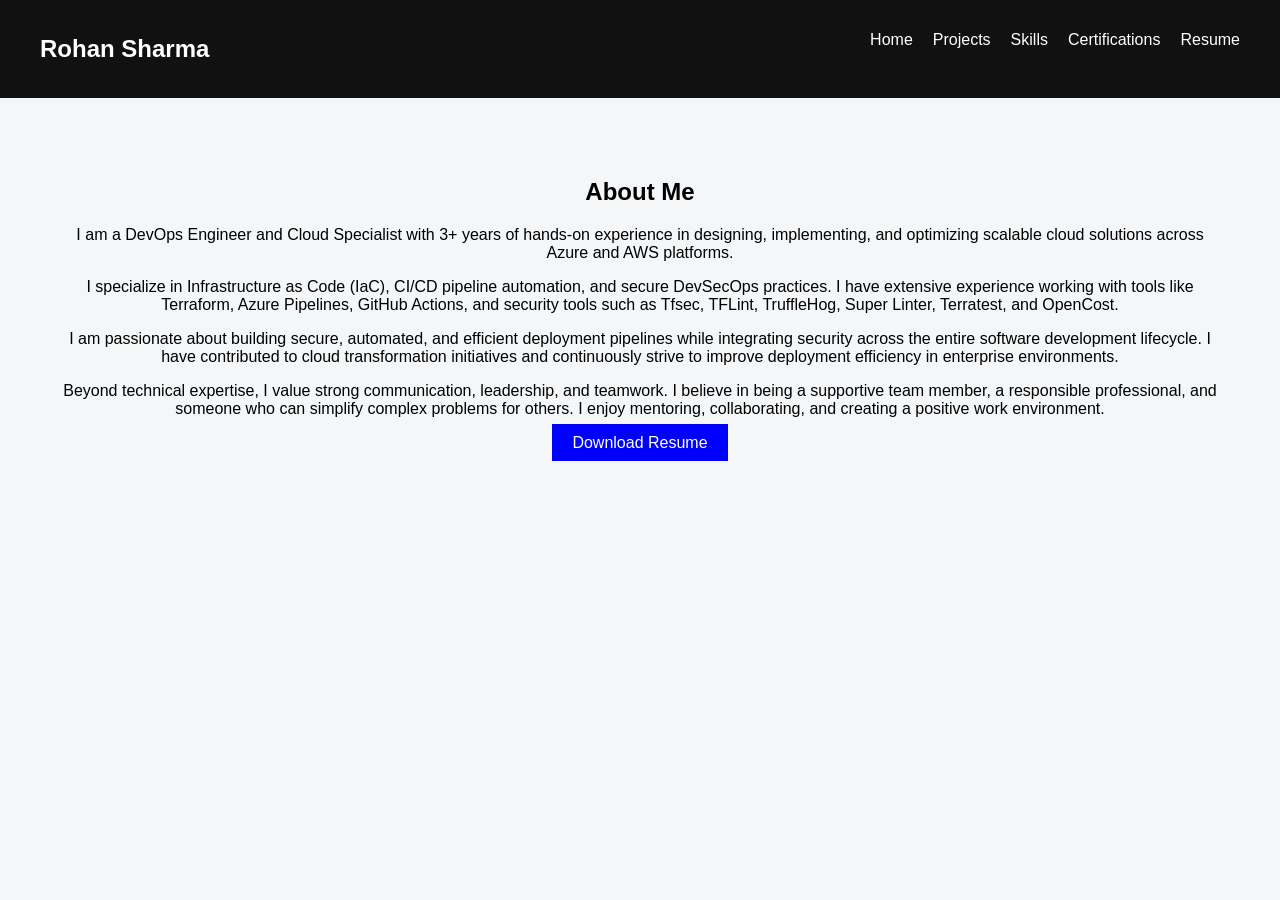
<file: index.html>
<!DOCTYPE html>
<html lang="en">
<head>
    <meta charset="UTF-8">
    <title>Rohan Sharma | Home</title>
    <link rel="stylesheet" href="style.css">
</head>
<body>

<nav>
    <h2>Rohan Sharma</h2>
    <ul>
        <li><a href="index.html">Home</a></li>
        <li><a href="projects.html">Projects</a></li>
        <li><a href="skills.html">Skills</a></li>
        <li><a href="certifications.html">Certifications</a></li>
	<li><a href="resume.html">Resume</a></li>
    </ul>
</nav>

<section class="section">
    <h1>About Me</h1>
    <p>
        I am a DevOps Engineer and Cloud Specialist with 3+ years of hands-on experience in designing, implementing, and optimizing scalable cloud solutions across Azure and AWS platforms.
    </p>

    <p>
        I specialize in Infrastructure as Code (IaC), CI/CD pipeline automation, and secure DevSecOps practices. I have extensive experience working with tools like Terraform, Azure Pipelines, GitHub Actions, and security tools such as Tfsec, TFLint, TruffleHog, Super Linter, Terratest, and OpenCost.
    </p>

    <p>
        I am passionate about building secure, automated, and efficient deployment pipelines while integrating security across the entire software development lifecycle. I have contributed to cloud transformation initiatives and continuously strive to improve deployment efficiency in enterprise environments.
    </p>

    <p>
        Beyond technical expertise, I value strong communication, leadership, and teamwork. I believe in being a supportive team member, a responsible professional, and someone who can simplify complex problems for others. I enjoy mentoring, collaborating, and creating a positive work environment.
    </p>

    <a href="Rohan_Sharma_Devops.pdf" class="btn" target="_blank">Download Resume</a>
</section>

</body>
</html>
</file>
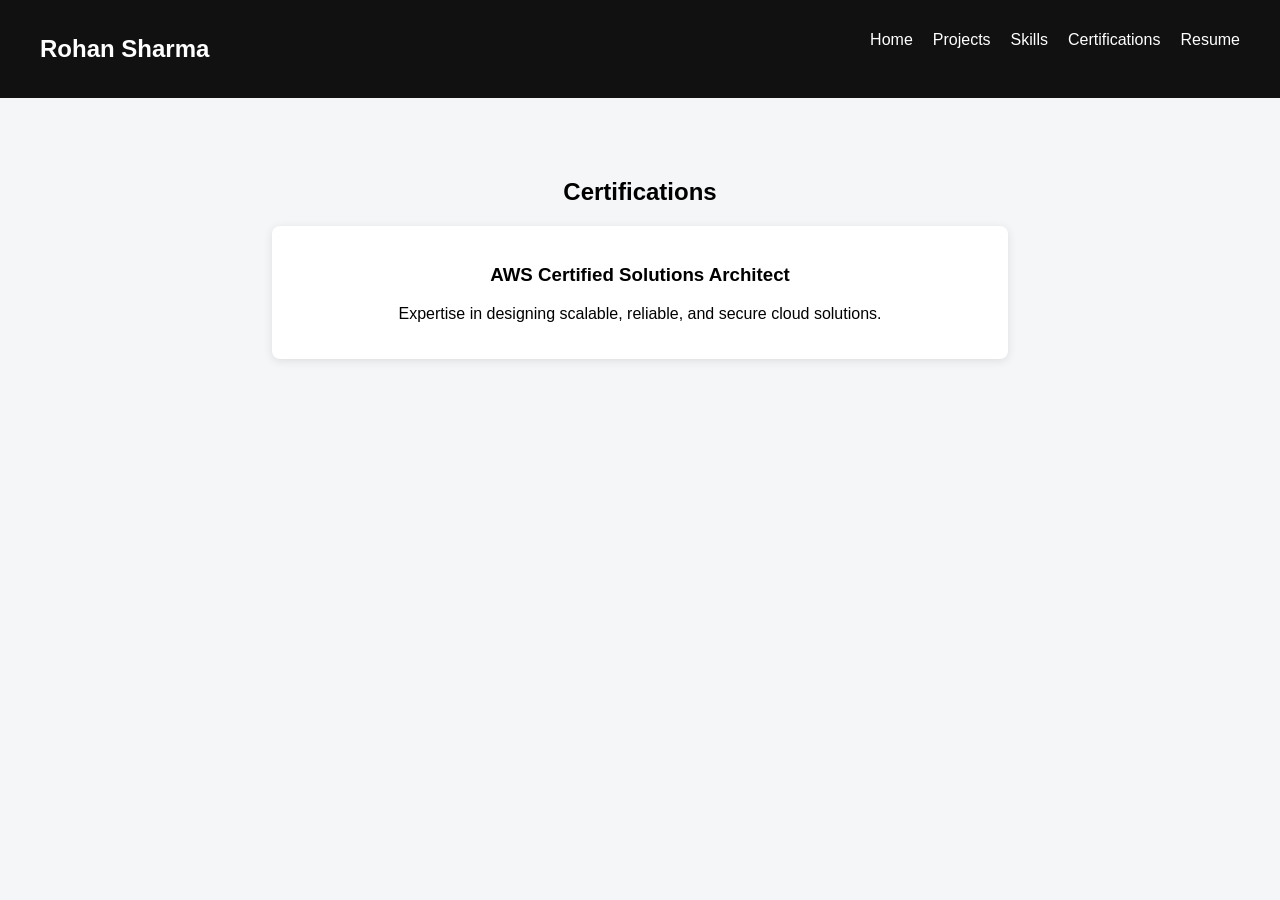
<file: certifications.html>
<!DOCTYPE html>
<html lang="en">
<head>
    <meta charset="UTF-8">
    <title>Certifications | Rohan Sharma</title>
    <link rel="stylesheet" href="style.css">
</head>
<body>

<nav>
    <h2>Rohan Sharma</h2>
    <ul>
        <li><a href="index.html">Home</a></li>
        <li><a href="projects.html">Projects</a></li>
        <li><a href="skills.html">Skills</a></li>
        <li><a href="certifications.html">Certifications</a></li>
	<li><a href="resume.html">Resume</a></li>
    </ul>
</nav>

<section class="section">
    <h1>Certifications</h1>

    <div class="card">
        <h3>AWS Certified Solutions Architect</h3>
        <p>Expertise in designing scalable, reliable, and secure cloud solutions.</p>
    </div>

</section>

</body>
</html>
</file>
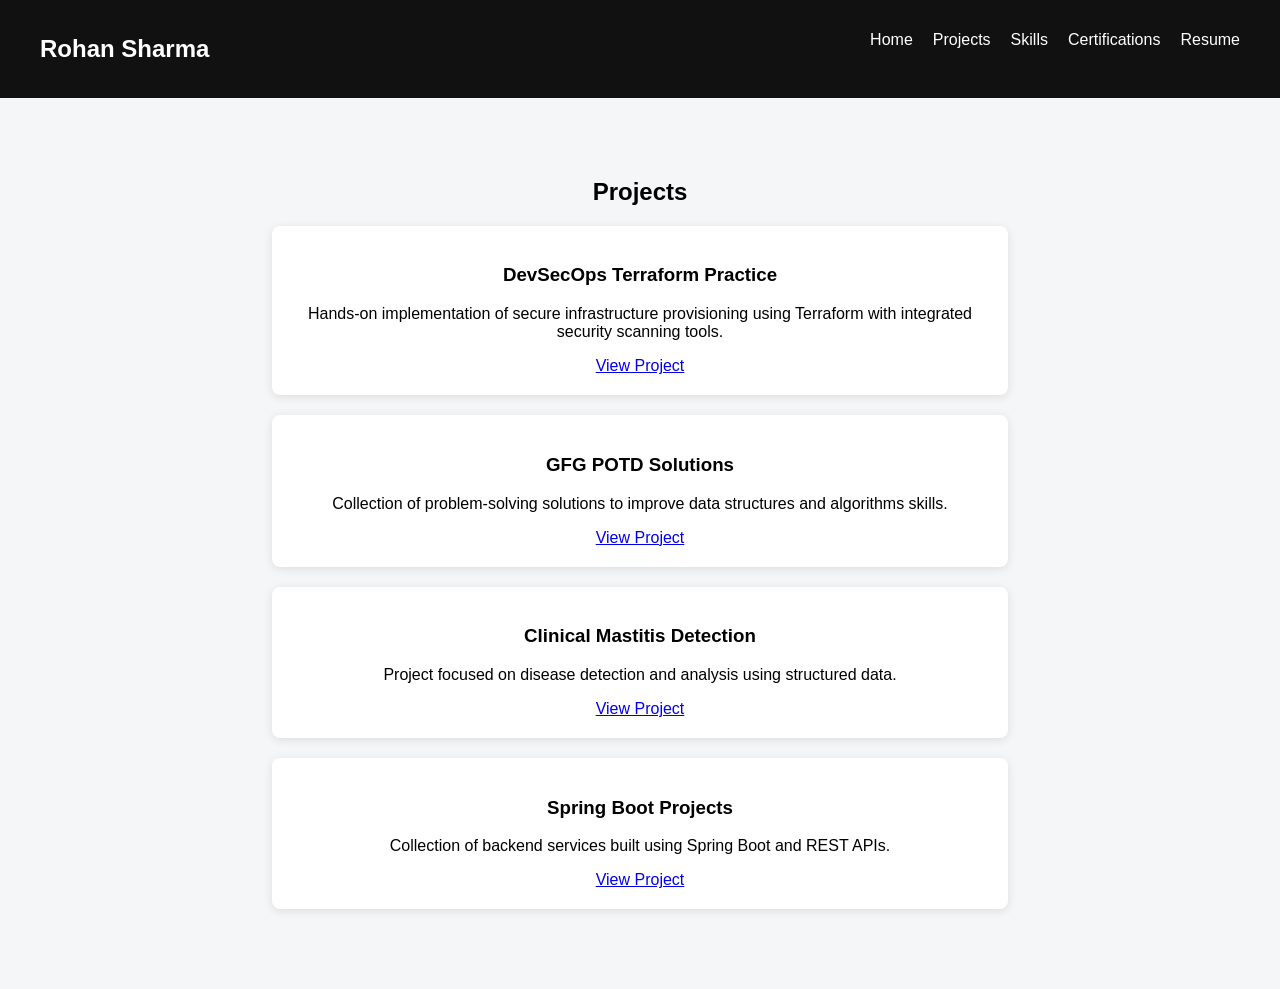
<file: projects.html>
<!DOCTYPE html>
<html lang="en">
<head>
    <meta charset="UTF-8">
    <title>Projects | Rohan Sharma</title>
    <link rel="stylesheet" href="style.css">
</head>
<body>

<nav>
    <h2>Rohan Sharma</h2>
    <ul>
        <li><a href="index.html">Home</a></li>
        <li><a href="projects.html">Projects</a></li>
        <li><a href="skills.html">Skills</a></li>
        <li><a href="certifications.html">Certifications</a></li>
	<li><a href="resume.html">Resume</a></li>
    </ul>
</nav>

<section class="section">
    <h1>Projects</h1>

    <div class="card">
        <h3>DevSecOps Terraform Practice</h3>
        <p>Hands-on implementation of secure infrastructure provisioning using Terraform with integrated security scanning tools.</p>
        <a href="https://github.com/Rohan24sharma/DevSecOps-Terraform-Practice.git" target="_blank">View Project</a>
    </div>

    <div class="card">
        <h3>GFG POTD Solutions</h3>
        <p>Collection of problem-solving solutions to improve data structures and algorithms skills.</p>
        <a href="https://github.com/Rohan24sharma/GFG-POTD.git" target="_blank">View Project</a>
    </div>

    <div class="card">
        <h3>Clinical Mastitis Detection</h3>
        <p>Project focused on disease detection and analysis using structured data.</p>
        <a href="https://github.com/Rohan24sharma/ClinicalMastitis.git" target="_blank">View Project</a>
    </div>

    <div class="card">
        <h3>Spring Boot Projects</h3>
        <p>Collection of backend services built using Spring Boot and REST APIs.</p>
        <a href="https://github.com/Rohan24sharma/SpringBootProjects/tree/rohanFeature" target="_blank">View Project</a>
    </div>

</section>

</body>
</html>
</file>
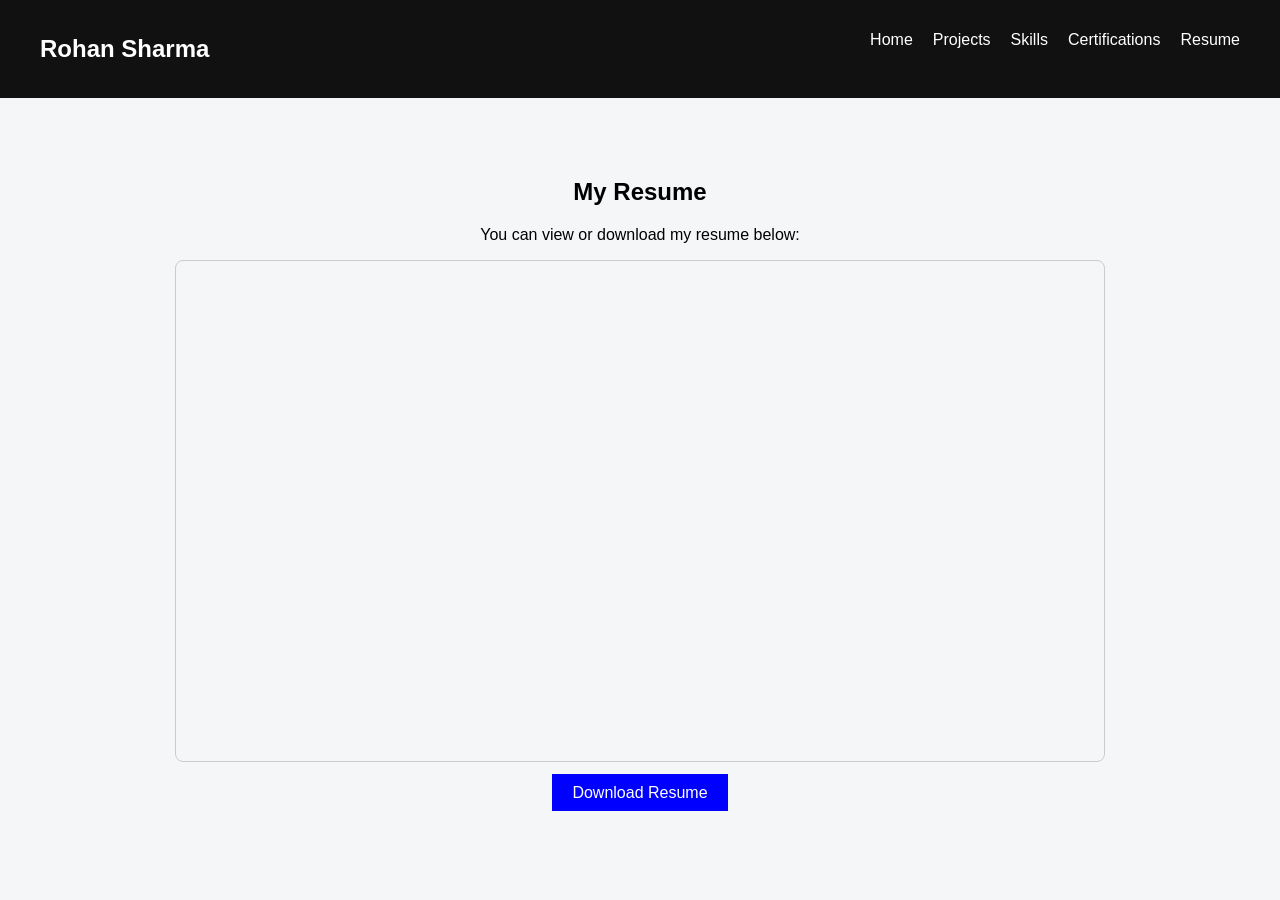
<file: resume.html>
<!DOCTYPE html>
<html lang="en">
<head>
    <meta charset="UTF-8">
    <title>Resume | Rohan Sharma</title>
    <link rel="stylesheet" href="style.css">
</head>
<body>

<nav>
    <h2>Rohan Sharma</h2>
    <ul>
        <li><a href="index.html">Home</a></li>
        <li><a href="projects.html">Projects</a></li>
        <li><a href="skills.html">Skills</a></li>
        <li><a href="certifications.html">Certifications</a></li>
        <li><a href="resume.html">Resume</a></li>
    </ul>
</nav>

<section class="section">
    <h1>My Resume</h1>

    <p>You can view or download my resume below:</p>

    <!-- View Resume -->
    <iframe src="Rohan_Sharma_Devops.pdf" width="80%" height="500px"></iframe>

    <br><br>

    <!-- Download Resume -->
    <a href="Rohan_Sharma_Devops.pdf" download class="btn">Download Resume</a>
</section>

</body>
</html>
</file>
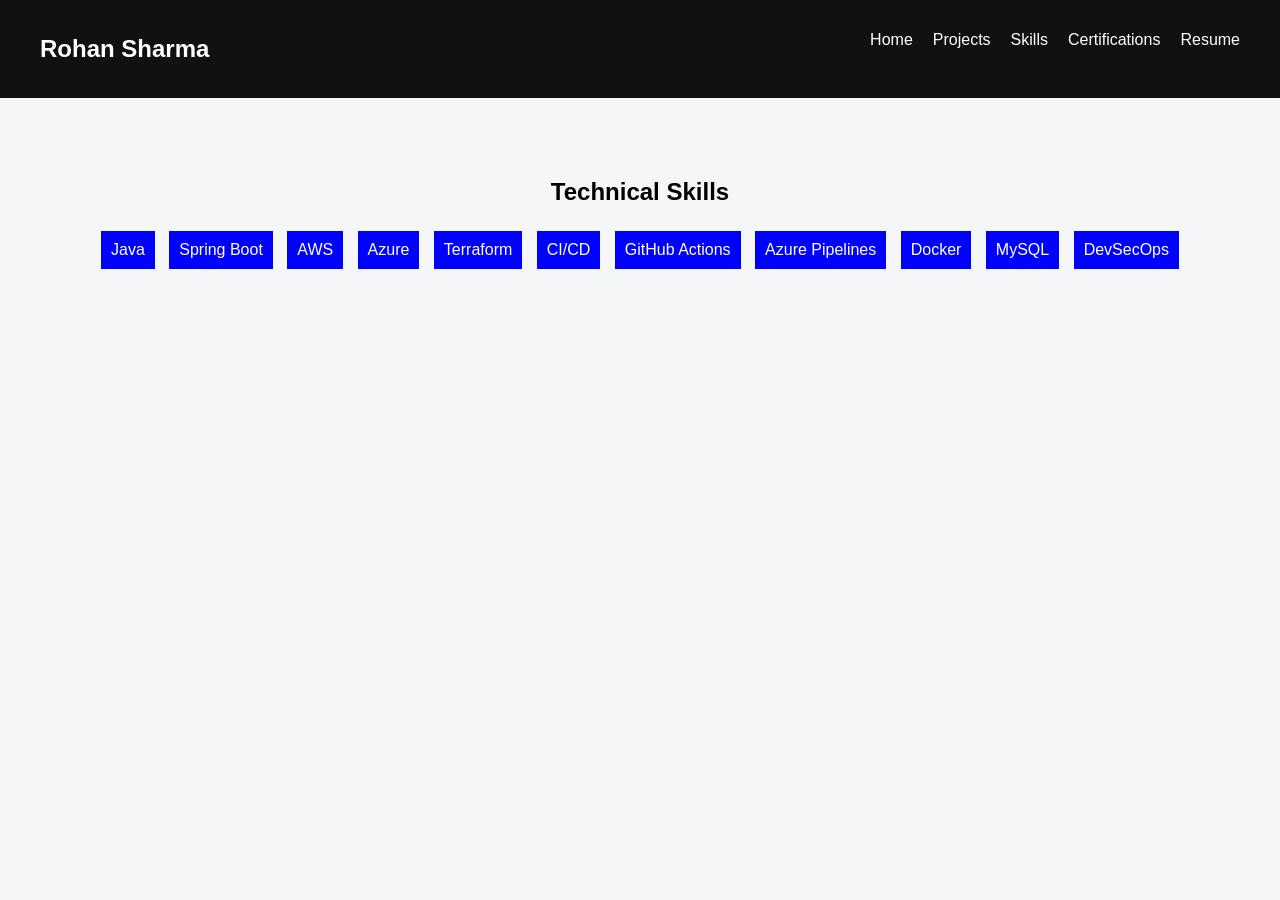
<file: skills.html>
<!DOCTYPE html>
<html lang="en">
<head>
    <meta charset="UTF-8">
    <title>Skills | Rohan Sharma</title>
    <link rel="stylesheet" href="style.css">
</head>
<body>

<nav>
    <h2>Rohan Sharma</h2>
    <ul>
        <li><a href="index.html">Home</a></li>
        <li><a href="projects.html">Projects</a></li>
        <li><a href="skills.html">Skills</a></li>
        <li><a href="certifications.html">Certifications</a></li>
	<li><a href="resume.html">Resume</a></li>
    </ul>
</nav>

<section class="section">
    <h1>Technical Skills</h1>

    <div class="skills">
        <span>Java</span>
        <span>Spring Boot</span>
        <span>AWS</span>
        <span>Azure</span>
        <span>Terraform</span>
        <span>CI/CD</span>
        <span>GitHub Actions</span>
        <span>Azure Pipelines</span>
        <span>Docker</span>
        <span>MySQL</span>
        <span>DevSecOps</span>
    </div>

</section>

</body>
</html>
</file>
<file: style.css>
body {
    margin: 0;
    font-family: Arial;
    background: #f4f6f8;
}

/* NAVBAR */
nav {
    display: flex;
    justify-content: space-between;
    background: #111;
    color: white;
    padding: 15px 40px;
}

nav ul {
    display: flex;
    gap: 20px;
    list-style: none;
}

nav a {
    color: white;
    text-decoration: none;
}

/* SECTION */
.section {
    padding: 60px;
    text-align: center;
}

/* CARD */
.card {
    background: white;
    padding: 20px;
    margin: 20px auto;
    width: 60%;
    border-radius: 8px;
    box-shadow: 0 2px 10px rgba(0,0,0,0.1);
}

/* BUTTON */
.btn {
    padding: 10px 20px;
    background: blue;
    color: white;
    text-decoration: none;
}

/* SKILLS */
.skills span {
    background: blue;
    color: white;
    padding: 10px;
    margin: 5px;
    display: inline-block;
}
iframe {
    border: 1px solid #ccc;
    border-radius: 8px;
}
</file>
